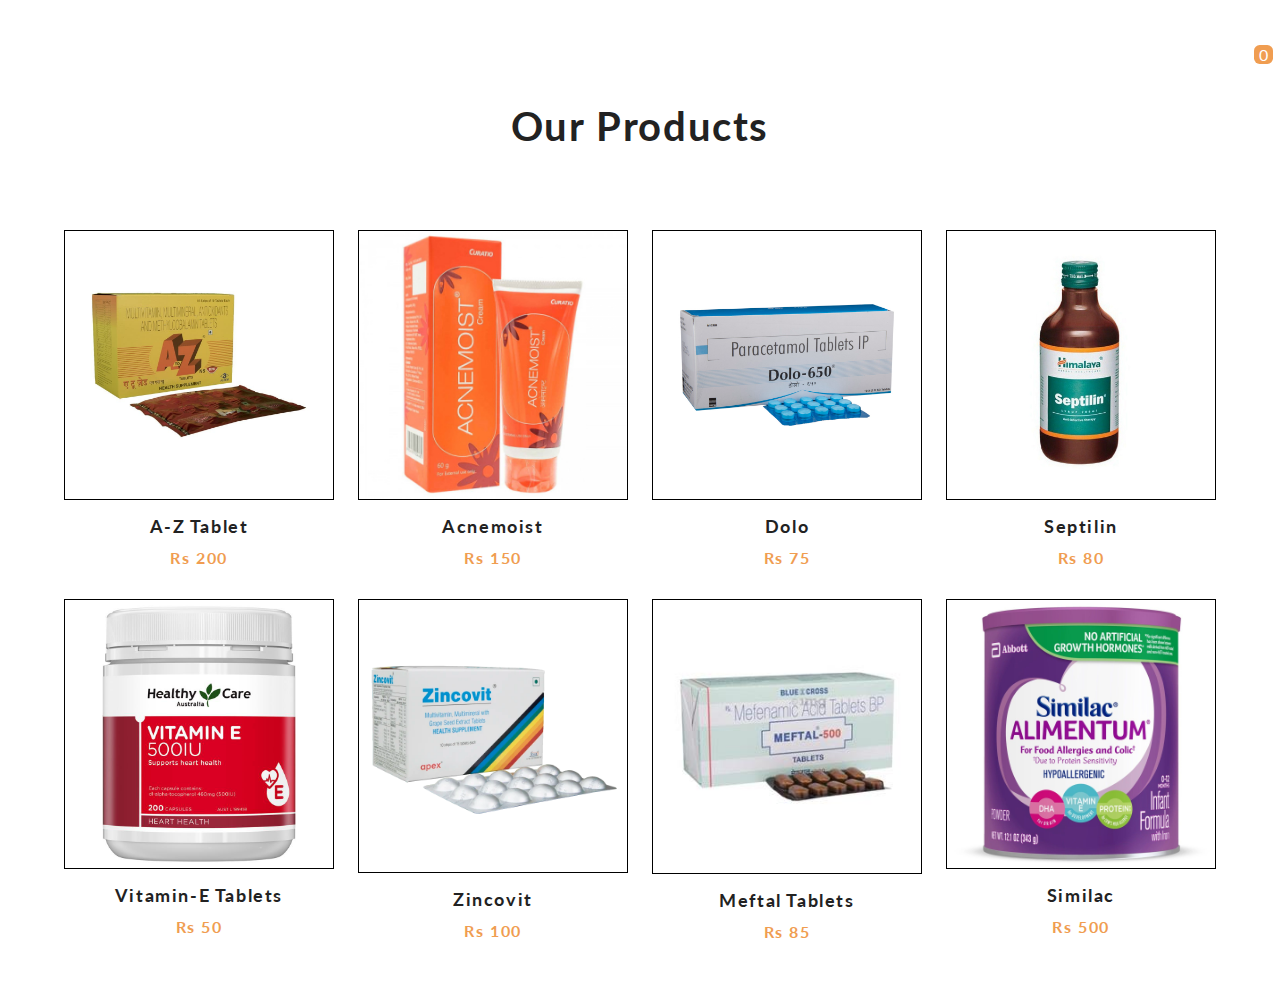
<file: online-shopping-site-master/index.html>
<!DOCTYPE html>
<html lang="en">
<head>
    <meta charset="UTF-8">
    <meta name="viewport" content="width=device-width, initial-scale=1.0">
    <meta http-equiv="X-UA-Compatible" content="ie=edge">
    <title>Samsung Store</title>
    <!-- font awesome -->
    <link rel="stylesheet" href="https://use.fontawesome.com/releases/v5.8.2/css/all.css" 
    integrity="sha384-oS3vJWv+0UjzBfQzYUhtDYW+Pj2yciDJxpsK1OYPAYjqT085Qq/1cq5FLXAZQ7Ay" crossorigin="anonymous">
    <!-- css -->
    <link rel="stylesheet" href="styles.css">
</head>
<body>
    <!-- nav bar -->
    <!-- <nav class="navbar">
        <div class="navbar-center">
           <span class="nav-icon">
               <i class="fas fa-bars"></i>
           </span> 
           
            <div class="cart-btn">
               <span class="nav-icon">
                   <i class="fas fa-cart-plus"></i>
               </span> 
               <div class="cart-items">0</div>
            </div>
        </div>
    </nav> -->
    <!-- end of navbar -->
    <!-- poster
    <header class="hero">
        <div class="banner">
           <h1 class="banner-title">Samsung Store</h1>
           <button class="banner-btn">Shop now</button>  
        </div>
    </header>
    end of poster-->
    <!-- products -->
    <br><br>
    <div class="cart-btn">
        <span class="nav-icon">
            <i class="fas fa-cart-plus"></i>
        </span> 
        <div class="cart-items">0</div>
     </div>
    <section class="products">
        <div class="section-title">
            <h2>Our Products</h2>
        </div>
        <div class="products-center">
            
        </div>
    </section> 
    <!-- end of products -->
    <!-- cart -->
        <div class="cart-overlay">
            <div class="cart">
               <span class="close-cart">
                   <i class="fas fa-window-close"></i>
               </span> 
               <h2>Your cart</h2>
               <div class="cart-content">
                  <!-- cart item -->
                    <!--<div class="cart-item">
                      
                    </div>
                  end of cart item --> 
               </div>
                <div class="cart-footer">
                    <h3>your total: Rs. <span class="cart-total">0</span></h3>
                    <button class="clear-cart banner-btn">clear cart</button>
                    <br> <br>
                    <a href="../payment/payment.html"><button class="payment-cart banner-btn">Payment</button></a>
                </div>
            </div>
        </div>
    <!-- end of cart-->
    <!-- java script -->
   <script src="app.js"></script> 
  
</body>
</html>
</file>
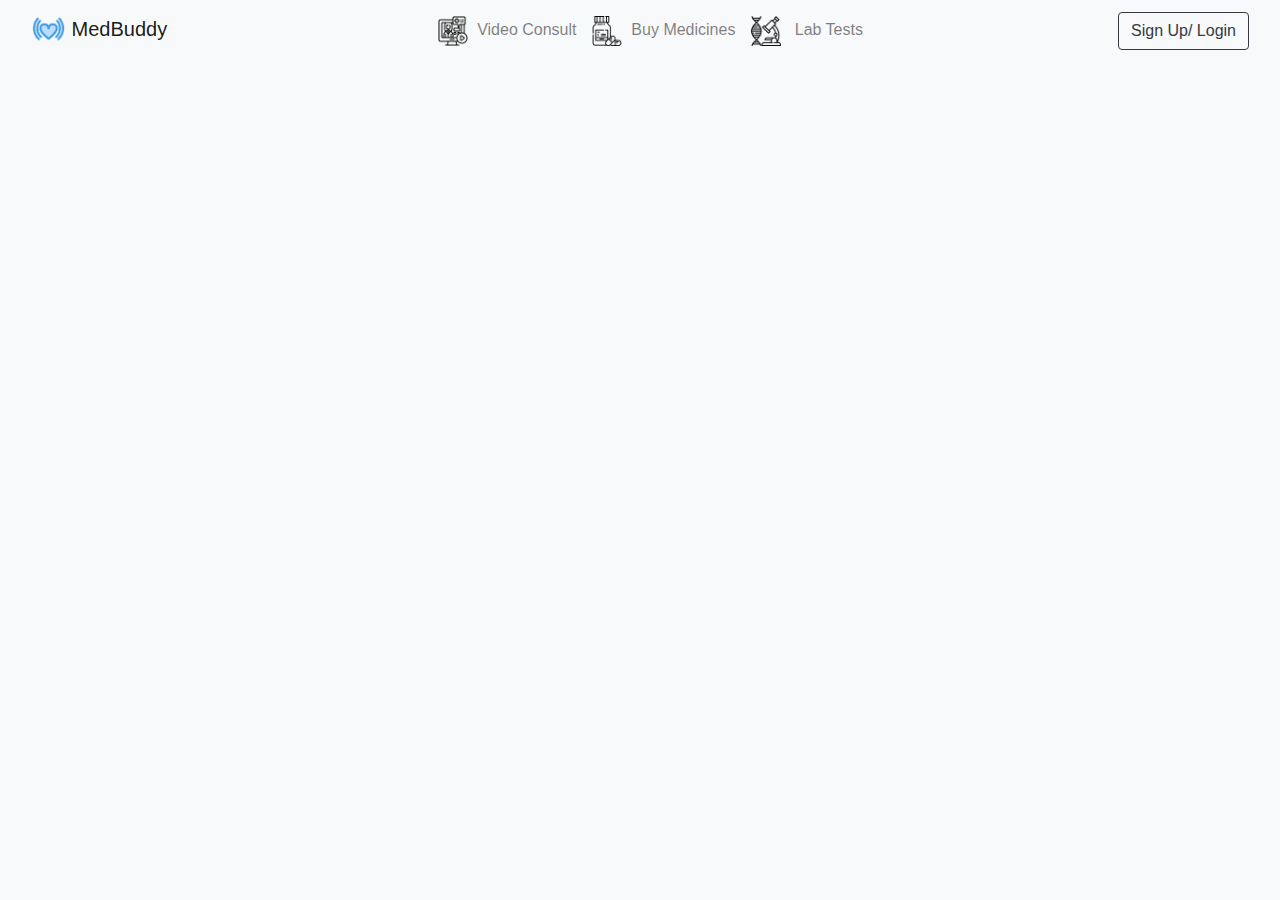
<file: navbar.html>
<html>

<head>
  <title> MedBuddy </title>
  <meta name="viewport" content="width=device-width, initial-scale=1.0">
  <link rel="icon" href="./home page images/medical-app1.png">
  <link rel="stylesheet" href="https://cdn.jsdelivr.net/npm/bootstrap@4.0.0/dist/css/bootstrap.min.css"
    integrity="sha384-Gn5384xqQ1aoWXA+058RXPxPg6fy4IWvTNh0E263XmFcJlSAwiGgFAW/dAiS6JXm" crossorigin="anonymous">
  <script src="https://code.jquery.com/jquery-3.2.1.slim.min.js"
    integrity="sha384-KJ3o2DKtIkvYIK3UENzmM7KCkRr/rE9/Qpg6aAZGJwFDMVNA/GpGFF93hXpG5KkN"
    crossorigin="anonymous"></script>
  <script src="https://cdn.jsdelivr.net/npm/popper.js@1.12.9/dist/umd/popper.min.js"
    integrity="sha384-ApNbgh9B+Y1QKtv3Rn7W3mgPxhU9K/ScQsAP7hUibX39j7fakFPskvXusvfa0b4Q"
    crossorigin="anonymous"></script>
  <script src="https://cdn.jsdelivr.net/npm/bootstrap@4.0.0/dist/js/bootstrap.min.js"
    integrity="sha384-JZR6Spejh4U02d8jOt6vLEHfe/JQGiRRSQQxSfFWpi1MquVdAyjUar5+76PVCmYl"
    crossorigin="anonymous"></script>


</head>


<body style="background:#f8f9fa;">

  <nav class="navbar navbar-expand-lg navbar-light bg-light">
    <div class="container-fluid">
      <a class="navbar-brand" href="./home/home.html" target='content'>
        <img src="./home page images/medical-app1.png" width="35" height="35" class="d-inline-block align-top" alt="">
        MedBuddy
      </a>
      <div class="navbar-nav">
        <a class="nav-item nav-link " href="./vc/videoconsult.html" target='content'><img
            src="./home page images/video.png" width="30" height="30">
          &nbsp;Video Consult</a>
        <a class="nav-item nav-link " href="./online-shopping-site-master/index.html" target='content'><img
            src="./home page images/medicine.png" width="30" height="30">
          &nbsp;Buy Medicines</a>
        <a class="nav-item nav-link " href="./proj/medicine.html" target='content'><img
            src="./home page images/labtest.png" width="30" height="30"> &nbsp;
          Lab Tests</a>

      </div>
      <ul class="nav navbar-nav navbar-right">
        <li><a class="btn btn-outline-dark" href="./final/signup.php" target="blank">Sign Up/ Login</a></li>
      </ul>


    </div>

  </nav>


</body>

</html>
</file>
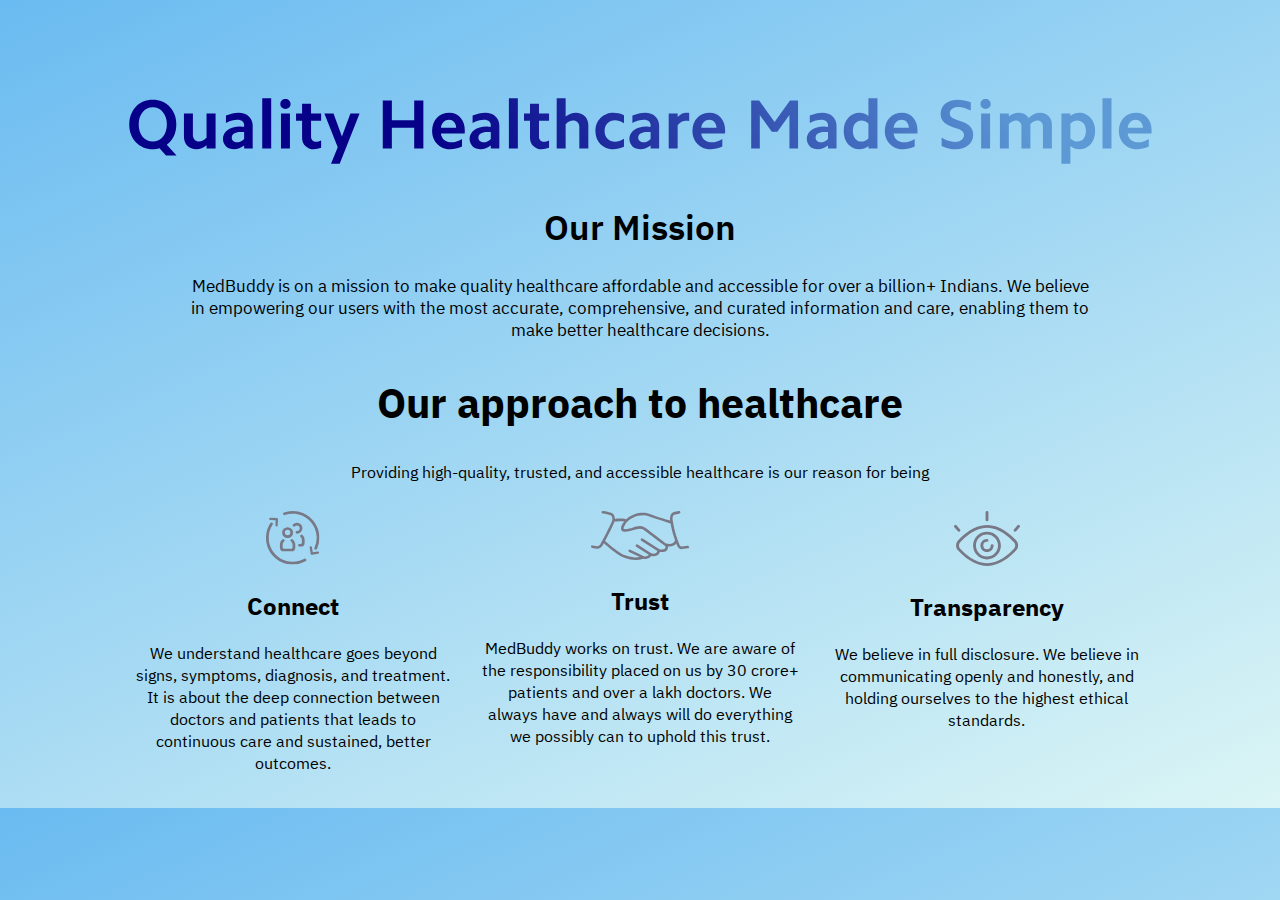
<file: about us/about us.html>
<!DOCTYPE html>
<html lang="en">

<head>
    <meta charset="UTF-8">
    <meta http-equiv="X-UA-Compatible" content="IE=edge">
    <meta name="viewport" content="width=device-width, initial-scale=1.0">
    <script src="https://maxcdn.bootstrapcdn.com/bootstrap/3.4.1/js/bootstrap.min.js"></script>
    <title>About Us</title>
    <link rel="preconnect" href="https://fonts.googleapis.com">
    <link rel="preconnect" href="https://fonts.gstatic.com" crossorigin>
    <link rel="preconnect" href="https://fonts.googleapis.com">
    <link rel="preconnect" href="https://fonts.gstatic.com" crossorigin>
    <link href="https://fonts.googleapis.com/css2?family=IBM+Plex+Sans+KR:wght@300;400&display=swap" rel="stylesheet">

</head>

<body style="font-family: 'IBM Plex Sans KR', sans-serif; 
background: linear-gradient(156deg, rgb(106, 187, 241) 0%, rgb(219, 245, 245) 100%);">

    <div style="width:90%;
        margin: auto;
        text-align: center; padding:90px 0px 15px 0px;">
        <div>
            <img src="./Aboutusimg/img1.svg" width="90%">
        </div>
        <div>
            <p style="font-size: 35px;
                font-weight: 600;
                margin-bottom: 25px;">
                Our Mission</p>
        </div>
        <div style="width: 80%;
        margin: auto;">
            <h3 style="font-size: 17px;  
            font-weight: 400;
            line-height: 22px;">
                MedBuddy is on a mission to make quality healthcare affordable and accessible for over a billion+
                Indians. We believe in empowering our users with the most accurate, comprehensive, and curated
                information and care, enabling them to make better healthcare decisions.</h3>
        </div>
    </div>

    <div>
        <div style="width: 90%;
    margin: 0 auto;
    text-align: center;">
            <h3 style="font-size: 41px;
            margin-top: 2px;
        margin-bottom:30px;
        font-weight: 700;
        text-align: center;"> Our approach to healthcare</h3>
            <p style="font-size: 16px;
        font-weight: 400;
        line-height: 25px;">Providing high-quality, trusted, and accessible healthcare is our reason for being
            </p>
        </div>

        <div style="display: flex;
    width:80%;
    gap:29px;
    padding: 10px;
    margin: auto;">
            <div style="width: 100%;
        text-align: center;">
                <img src="./Aboutusimg/connect.svg" alt="">
                <h2>Connect</h2>
                <div class="p">
                    <p>We understand healthcare goes beyond signs, symptoms, diagnosis, and treatment. It is about the
                        deep connection between doctors and patients that leads to continuous care and sustained, better
                        outcomes.</p>
                </div>
            </div>
            <div style="width: 100%;
    text-align: center;">
                <img src="./Aboutusimg/trust.svg" alt="">
                <h2>Trust</h2>
                <div class="p">
                    <p>MedBuddy works on trust. We are aware of the responsibility placed on us by 30 crore+ patients
                        and over a lakh doctors. We always have and always will do everything we possibly can to uphold
                        this trust.</p>
                </div>
            </div>
            <div style="width: 100%;
    text-align: center;">
                <img src="./Aboutusimg/transparency.svg" alt="">
                <h2>Transparency </h2>
                <div class="p">
                    <p>We believe in full disclosure. We believe in communicating openly and honestly, and holding
                        ourselves to the highest ethical standards.</p>
                </div>
            </div>
        </div>
    </div>




</body>
</file>
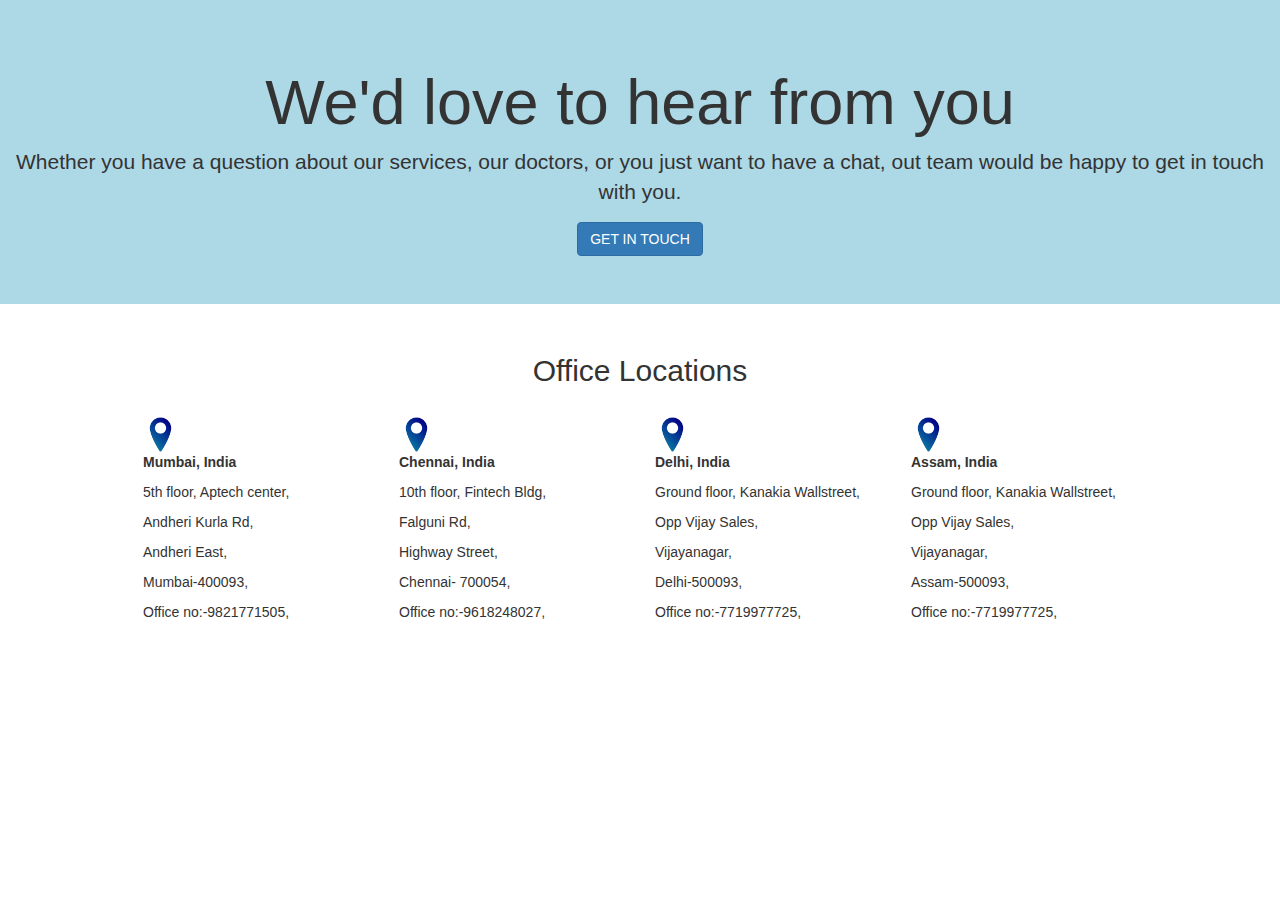
<file: contactus/contactus.html>
<!DOCTYPE html>
<html lang="en">

<head>
    <meta charset="UTF-8">
    <meta http-equiv="X-UA-Compatible" content="IE=edge">
    <meta name="viewport" content="width=device-width, initial-scale=1.0">
    <title>Document</title>
    <!-- Latest compiled and minified CSS -->
    <link rel="stylesheet" href="https://maxcdn.bootstrapcdn.com/bootstrap/3.4.1/css/bootstrap.min.css">

    <!-- jQuery library -->
    <script src="https://ajax.googleapis.com/ajax/libs/jquery/3.6.0/jquery.min.js"></script>

    <!-- Latest compiled JavaScript -->
    <script src="https://maxcdn.bootstrapcdn.com/bootstrap/3.4.1/js/bootstrap.min.js"></script>
</head>

<body>
    <div class="jumbotron text-center" style="background:lightblue">
        <h1>We'd love to hear from you</h1>
        <p>Whether you have a question about our services, our doctors, or you just want to have a chat, out team would be happy to get in touch with you.</p>
        <a href="contactus2.html"><button class="btn btn-primary">GET IN TOUCH</button></a>
    </div>
    <div class="container" style="width:80%"> 
        <h2 class="text-center">Office Locations</h2>
        <br>
        <div class="row">
            <div class="col-sm-3">
                <img src="pin.png" alt="" width="35" height="35">
                <p><b>Mumbai, India</b></p>
                <p>5th floor, Aptech center,</p>
                <p>Andheri Kurla Rd,</p>
                <p>Andheri East,</p>
                <p>Mumbai-400093,</p>
                <p>Office no:-9821771505,</p>
            </div>
            <div class="col-sm-3">
                <img src="pin.png" alt="" width="35" height="35">
                <p><b>Chennai, India</b></p>
                <p>10th floor, Fintech Bldg,</p>
                <p>Falguni Rd,</p>
                <p>Highway Street,</p>
                <p>Chennai- 700054,</p>
                <p>Office no:-9618248027,</p>
            </div>
            <div class="col-sm-3">
                <img src="pin.png" alt="" width="35" height="35">
                <p><b>Delhi, India</b></p>
                <p>Ground floor, Kanakia Wallstreet,</p>
                <p>Opp Vijay Sales,</p>
                <p>Vijayanagar,</p>
                <p>Delhi-500093,</p>
                <p>Office no:-7719977725,</p>
            </div>
            <div class="col-sm-3">
                <img src="pin.png" alt="" width="35" height="35">
                <p><b>Assam, India</b></p>
                <p>Ground floor, Kanakia Wallstreet,</p>
                <p>Opp Vijay Sales,</p>
                <p>Vijayanagar,</p>
                <p>Assam-500093,</p>
                <p>Office no:-7719977725,</p>
            </div>
        </div>
    </div>
    <br><br>

</body>

</html>
</file>
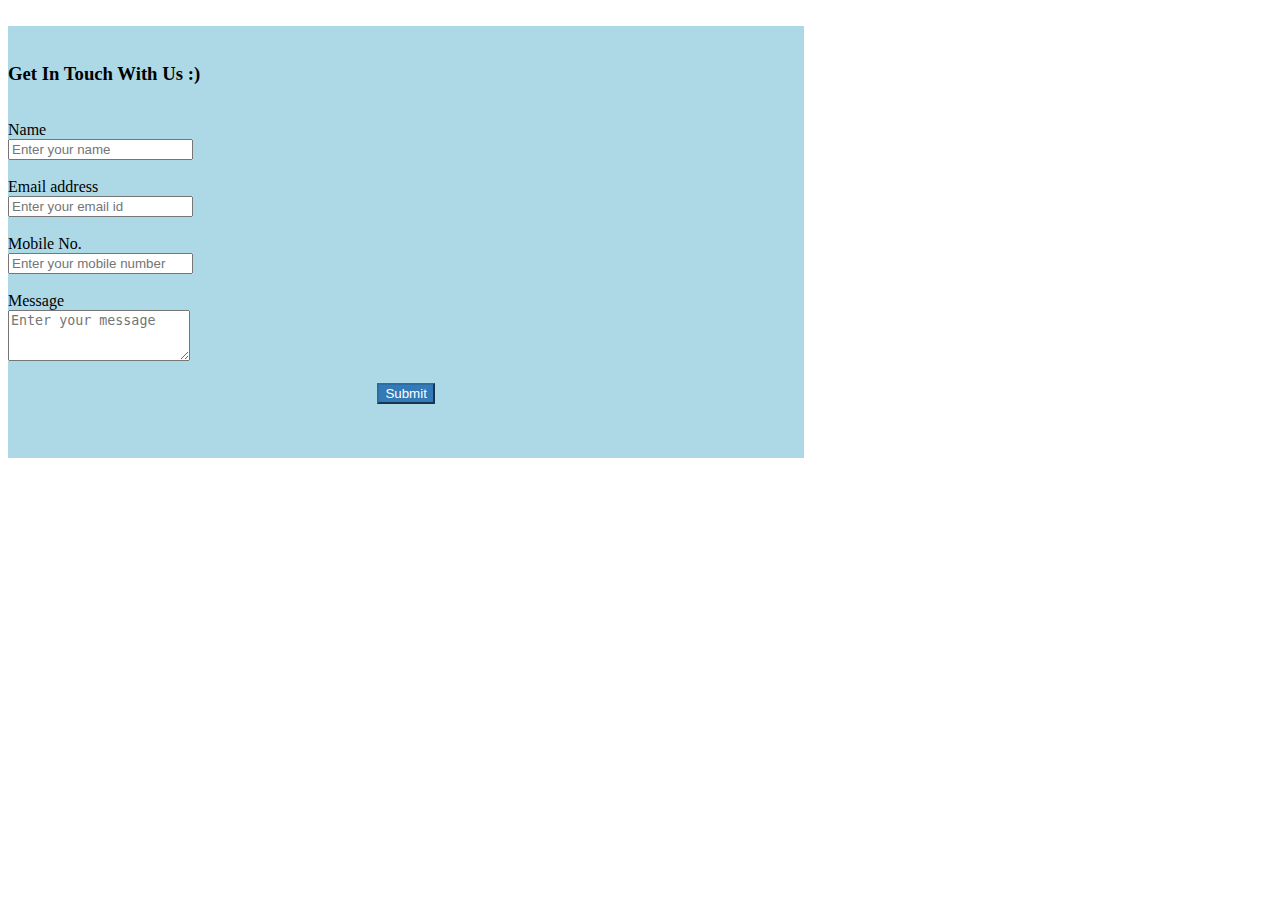
<file: contactus/contactus2.html>
<!DOCTYPE html>
<html lang="en">

<head>
    <meta charset="UTF-8">
    <meta http-equiv="X-UA-Compatible" content="IE=edge">
    <meta name="viewport" content="width=device-width, initial-scale=1.0">
    <!-- CSS only -->
    <link href="https://cdn.jsdelivr.net/npm/bootstrap@5.1.3/dist/css/bootstrap.min.css" rel="stylesheet"
        integrity="sha384-1BmE4kWBq78iYhFldvKuhfTAU6auU8tT94WrHftjDbrCEXSU1oBoqyl2QvZ6jIW3" crossorigin="anonymous">
    <!-- JavaScript Bundle with Popper -->
    <script src="https://cdn.jsdelivr.net/npm/bootstrap@5.1.3/dist/js/bootstrap.bundle.min.js"
        integrity="sha384-ka7Sk0Gln4gmtz2MlQnikT1wXgYsOg+OMhuP+IlRH9sENBO0LRn5q+8nbTov4+1p"
        crossorigin="anonymous"></script>
    <title>Consult Now</title>
</head>

<body>
    <br>
    <div class="container" style="width:63%;background-color: lightblue;">
        <br>
        <h3 class=" text-center">Get In Touch With Us :)</h3>
        <br>
        <form action="../home/home.html" onsubmit="alert('Thankyou for writing to us. We will get back to you soon!')"> 
            <div class="form-group row">
                <label for="name" class="col-sm-2 col-form-label">Name</label>
                <div class="col-sm-10"><input type="text" class="form-control" id="name" placeholder="Enter your name" required></div>
            </div>
            <br>
            <div class="form-group row">
                <label for="email" class="col-sm-2 col-form-label">Email address</label>
                <div class="col-sm-10"><input type="email" class="form-control" id="email" placeholder="Enter your email id" required></div>
            </div>
            <br>
            <div class="form-group row">
                <label for="mobile" class="col-sm-2 col-form-label">Mobile No.</label>
                <div class="col-sm-10"><input type="tel" class="form-control" id="mobile" placeholder="Enter your mobile number" required></div>
            </div>
            <br>

            <div class="form-group row">
                <label for="query" class="col-sm-2 col-form-label">Message</label>
                <div class="col-sm-10"><textarea class="form-control" id="query" rows="3"
                    placeholder="Enter your message"></textarea></div>
            </div>
            <br>
            <center>
            <input type="submit" class="btn" style="    color: #fff;
            background-color: #337ab7;
            border-color: #2e6da4;" value="Submit"></center>
        </form>
        <br><br><br>
    </div>

</body>

</html>
</file>
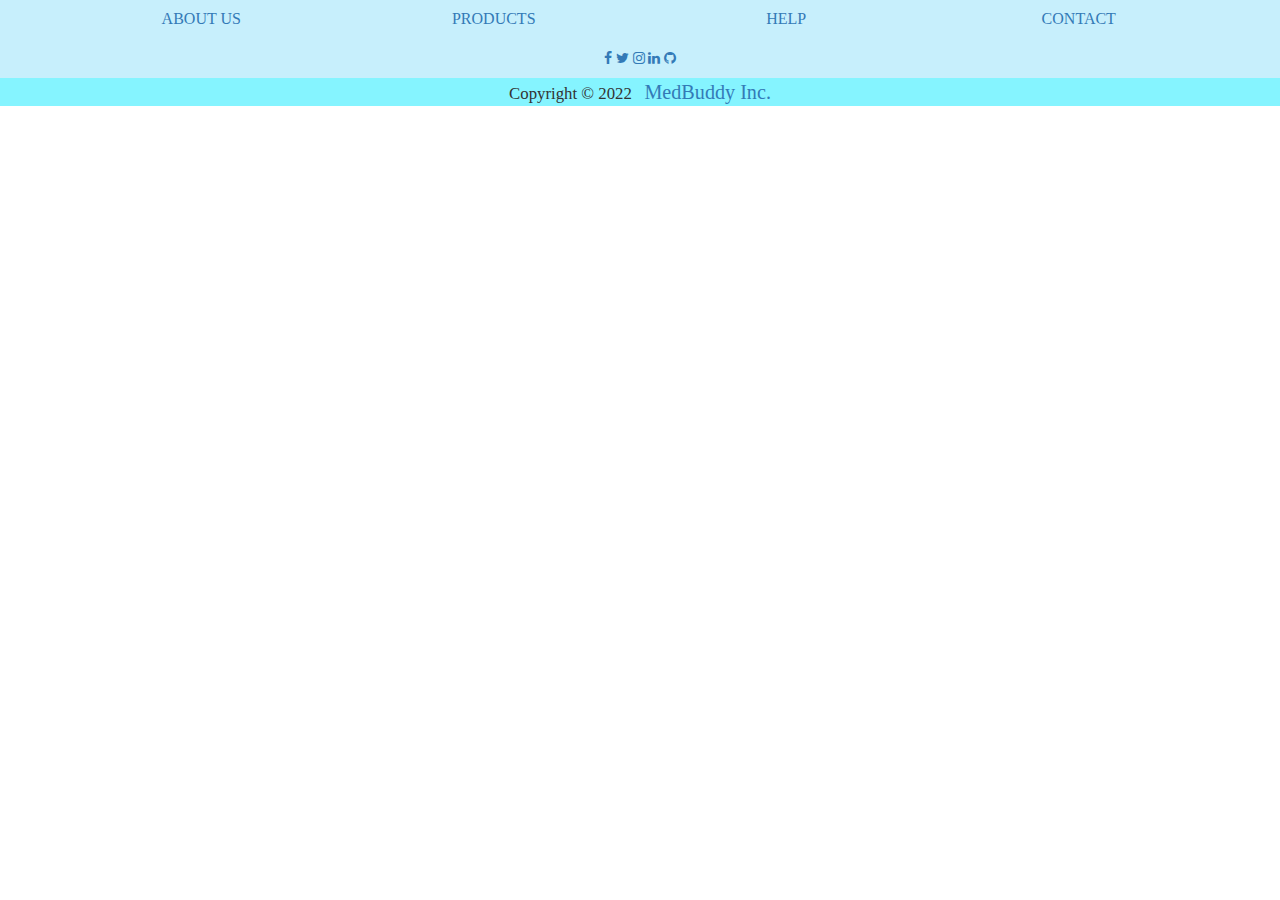
<file: home/footer.html>
<html>
<head>
    <meta charset="UTF-8">
    <meta http-equiv="X-UA-Compatible" content="IE=edge">
    <meta name="viewport" content="width=device-width, initial-scale=1.0">
    <link rel="stylesheet" href="https://maxcdn.bootstrapcdn.com/bootstrap/3.4.1/css/bootstrap.min.css">
    <link rel="icon" href="./home page images/medical-app1.png" >
    <link href="https://maxcdn.bootstrapcdn.com/font-awesome/4.7.0/css/font-awesome.min.css" rel="stylesheet" >

</head>
<body>
<div>
    <!-- Footer -->
      <footer class="text-center text-white" style="background-color:rgb(199, 239, 252)">
        <!-- Grid container -->
        <div class="container">
          <!-- Section: Links -->
          <section class="mt-5">
            <!-- Grid row-->
            <div class="row text-center d-flex justify-content-center pt-5">
              <!-- Grid column -->
              <div class="col-md-3">
                <h6 class="text-uppercase" style="text-align: center; font-family:Product Sans; font-size: medium;">
                  <a href="#" class="text-white">About us</a>
                </h6>
              </div>
              <!-- Grid column -->
    
              <!-- Grid column -->
              <div class="col-md-3">
                <h6 class="text-uppercase" style="text-align: center; font-family:Product Sans; font-size: medium;">
                  <a href="#" class="text-white">Products</a>
                </h6>
              </div>
              <!-- Grid column -->
              
              <!-- Grid column -->
              <div class="col-md-3">
                <h6 class="text-uppercase" style="text-align: center; font-family:Product Sans; font-size: medium;">
                  <a href="#" class="text-white">Help</a>
                </h6>
              </div>
              <!-- Grid column -->
    
              <!-- Grid column -->
              <div class="col-md-3">
                <h6 class="text-uppercase" style="text-align: center; font-family:Product Sans; font-size: medium;">
                  <a href="#!" class="text-white">Contact</a>
                </h6>
              </div>
              <!-- Grid column -->
            </div>
            <!-- Grid row-->
          </section>
          <!-- Section: Links -->
    
    
          <!-- Section: Text -->
          <section>
            <div>
              <div>
                <p>
                  <section class="text-center">
                    <a href="#" >
                      <i class="fa fa-facebook"></i>
                    </a>
                    <a href="#">
                      <i class="fa fa-twitter"></i>
                    </a>
                    <a href="#">
                      <i class="fa fa-instagram"></i>
                    </a>
                    <a href="#">
                      <i class="fa fa-linkedin"></i>
                    </a>
                    <a href="#">
                      <i class="fa fa-github"></i>
                    </a>
                  </section>
                </p>
              </div>
            </div>
          </section>
        </div>          
        <!-- Copyright -->
        <div class="text-center" style="font-family: Product Sans Regular; font-size: larger; background-color: #85F4FF">
          Copyright © 2022 &nbsp;
          <a class="text-white" style="font-family: Product Sans Regular; font-size: larger; " href="#"> MedBuddy Inc. </a>
        </div>
        <!-- Copyright -->
      </footer>
      <!-- Footer -->
    <!-- End of .container -->
</div>
</body>
</html>
</file>
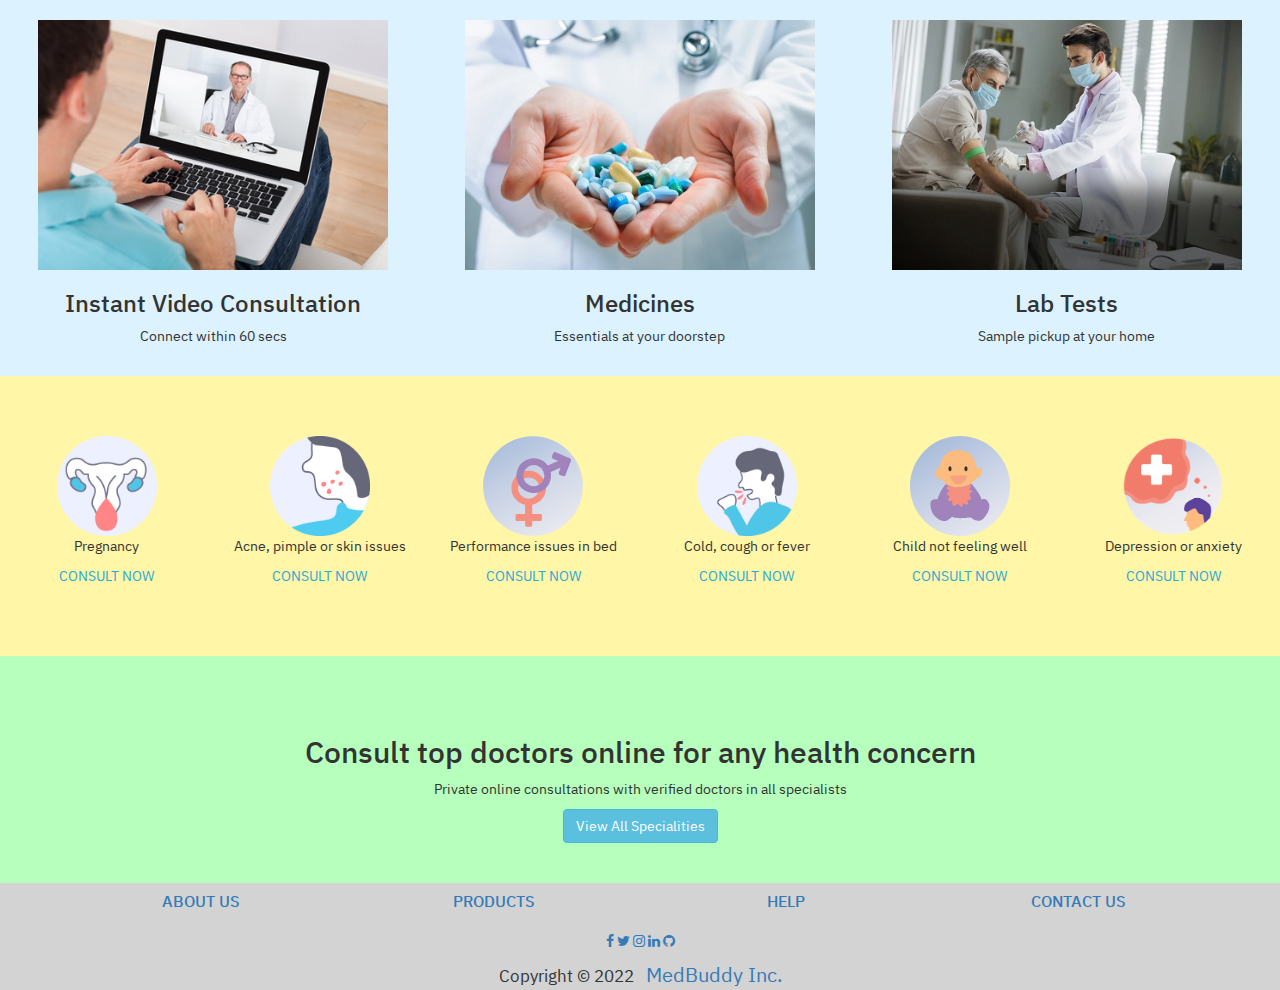
<file: home/home.html>
<!DOCTYPE html>
<html lang="en">

<head>
    <meta charset="UTF-8">
    <meta http-equiv="X-UA-Compatible" content="IE=edge">
    <meta name="viewport" content="width=device-width, initial-scale=1.0">
    <title>Document</title>
    <!-- Latest compiled and minified CSS -->
    <link rel="stylesheet" href="https://maxcdn.bootstrapcdn.com/bootstrap/3.4.1/css/bootstrap.min.css">

    <!-- jQuery library -->
    <script src="https://ajax.googleapis.com/ajax/libs/jquery/3.6.0/jquery.min.js"></script>

    <!-- Latest compiled JavaScript -->
    <script src="https://maxcdn.bootstrapcdn.com/bootstrap/3.4.1/js/bootstrap.min.js"></script>
    <link rel="preconnect" href="https://fonts.googleapis.com">
    <link rel="preconnect" href="https://fonts.gstatic.com" crossorigin>
    <link rel="preconnect" href="https://fonts.googleapis.com">
    <link rel="preconnect" href="https://fonts.gstatic.com" crossorigin>
    <link href="https://fonts.googleapis.com/css2?family=IBM+Plex+Sans+KR:wght@500&display=swap" rel="stylesheet">
    <link href="https://maxcdn.bootstrapcdn.com/font-awesome/4.7.0/css/font-awesome.min.css" rel="stylesheet">
</head>

<body style="font-family: 'IBM Plex Sans KR', sans-serif;">

    <div class="container-fluid">

        <div class="row" style="background-color: rgb(220, 242, 255);">
            <br>
            <div class="col-sm-4 text-center">
                <img src="./home page images (1)/video.jpg" alt="" height="250px" width="350px">
                <h3>Instant Video Consultation</h3>
                <p>Connect within 60 secs</p>
                <br>
            </div>
            <div class="col-sm-4 text-center">
                <img src="./home page images (1)/medicines.jpg" alt="" height="250px" width="350px">
                <h3>Medicines</h3>
                <p>Essentials at your doorstep</p>
                <br>
            </div>
            <div class="col-sm-4 text-center">
                <img src="./home page images (1)/labtest.jpg" alt="" height="250px" width="350px">
                <h3>Lab Tests</h3>
                <p>Sample pickup at your home</p>
                <br>
            </div>

        </div>

        <div class="row text-center" style="background-color: rgb(255, 246, 168);">
            <br>
            <br>
            <br>
            <div class="col-sm-2">
                <img src="./home page images (1)/icon1.webp" width="100" height="100">
                <p>Pregnancy </p>
                <p style="color:rgb(42, 170, 212)">CONSULT NOW</p>
                <br>
                <br>
                <br>
            </div>
            <div class="col-sm-2">
                <img src="./home page images (1)/icon2.webp" width="100" height="100">
                <p>Acne, pimple or skin issues</p>
                <p style="color:rgb(42, 170, 212)">CONSULT NOW</p>
                <br>
                <br>
                <br>
            </div>
            <div class="col-sm-2">
                <img src="./home page images (1)/icon3.svg" width="100" height="100">
                <p>Performance issues in bed </p>
                <p style="color:rgb(42, 170, 212)">CONSULT NOW</p>
                <br>
                <br>
                <br>
            </div>
            <div class="col-sm-2">
                <img src="./home page images (1)/icon4.webp" width="100" height="100">
                <p>Cold, cough or fever</p>
                <p style="color:rgb(42, 170, 212)">CONSULT NOW</p>
                <br>
                <br>
                <br>
            </div>
            <div class="col-sm-2">
                <img src="./home page images (1)/icon5.svg" width="100" height="100">
                <p>Child not feeling well</p>
                <p style="color:rgb(42, 170, 212)">CONSULT NOW</p>
                <br>
                <br>
                <br>
            </div>
            <div class="col-sm-2">
                <img src="./home page images (1)/icon6.webp" width="100" height="100">
                <p>Depression or anxiety</p>
                <p style="color:rgb(42, 170, 212)">CONSULT NOW</p>
                <br>
                <br>
                <br>
            </div>


        </div>

        <div class="row text-center" style="background-color: rgb(182, 255, 188);">
            <br>
            <br>
            <br>
            <h2>Consult top doctors online for any health concern</h2>
            <p>Private online consultations with verified doctors in all specialists</p>
            <a href="../vc/videoconsult.html" target="content">
                <button class="btn btn-info">View All Specialities</button></a>
            <br>
            <br>
            <br>
        </div>
    </div>

    <div>
        <!-- Footer -->
        <footer class="text-center text-white" style="background-color:lightgray">
          <!-- Grid container -->
          <div class="container">
            <!-- Section: Links -->
            <section class="mt-5">
              <!-- Grid row-->
              <div class="row text-center d-flex justify-content-center pt-5">
                <!-- Grid column -->
                <div class="col-md-3">
                  <h6 class="text-uppercase"
                    style="text-align: center; font-family: 'IBM Plex Sans KR', sans-serif; font-size: medium;">
                    <a href="../about us/about us.html" class="text-white">About us</a>
                  </h6>
                </div>
                <!-- Grid column -->
    
                <!-- Grid column -->
                <div class="col-md-3">
                  <h6 class="text-uppercase"
                    style="text-align: center; font-family: 'IBM Plex Sans KR', sans-serif; font-size: medium;">
                    <a href="#" class="text-white">Products</a>
                  </h6>
                </div>
                <!-- Grid column -->
    
                <!-- Grid column -->
                <div class="col-md-3">
                  <h6 class="text-uppercase"
                    style="text-align: center; font-family: 'IBM Plex Sans KR', sans-serif; font-size: medium;">
                    <a href="#" class="text-white">Help</a>
                  </h6>
                </div>
                <!-- Grid column -->
    
                <!-- Grid column -->
                <div class="col-md-3">
                  <h6 class="text-uppercase"
                    style="text-align: center; font-family: 'IBM Plex Sans KR', sans-serif; font-size: medium;">
                    <a href="../contactus/contactus.html" class="text-white">Contact Us</a>
                  </h6>
                </div>
                <!-- Grid column -->
              </div>
              <!-- Grid row-->
            </section>
            <!-- Section: Links -->
    
    
            <!-- Section: Text -->
            <section>
              <div>
                <div>
                  <p>
                  <section class="text-center">
                    <a href="#">
                      <i class="fa fa-facebook"></i>
                    </a>
                    <a href="#">
                      <i class="fa fa-twitter"></i>
                    </a>
                    <a href="#">
                      <i class="fa fa-instagram"></i>
                    </a>
                    <a href="#">
                      <i class="fa fa-linkedin"></i>
                    </a>
                    <a href="#">
                      <i class="fa fa-github"></i>
                    </a>
                  </section>
                  </p>
                </div>
              </div>
            </section>
          </div>
          <!-- Copyright -->
          <div class="text-center"
            style="font-family: 'IBM Plex Sans KR', sans-serif; font-size: larger; background-color: lightgray">
            Copyright © 2022 &nbsp;
            <a class="text-white" style="font-family: 'IBM Plex Sans KR', sans-serif; font-size: larger; " href="#">
              MedBuddy Inc.
            </a>
          </div>
          <!-- Copyright -->
        </footer>
        <!-- Footer -->
        <!-- End of .container -->
      </div>


</body>

</html>
</file>
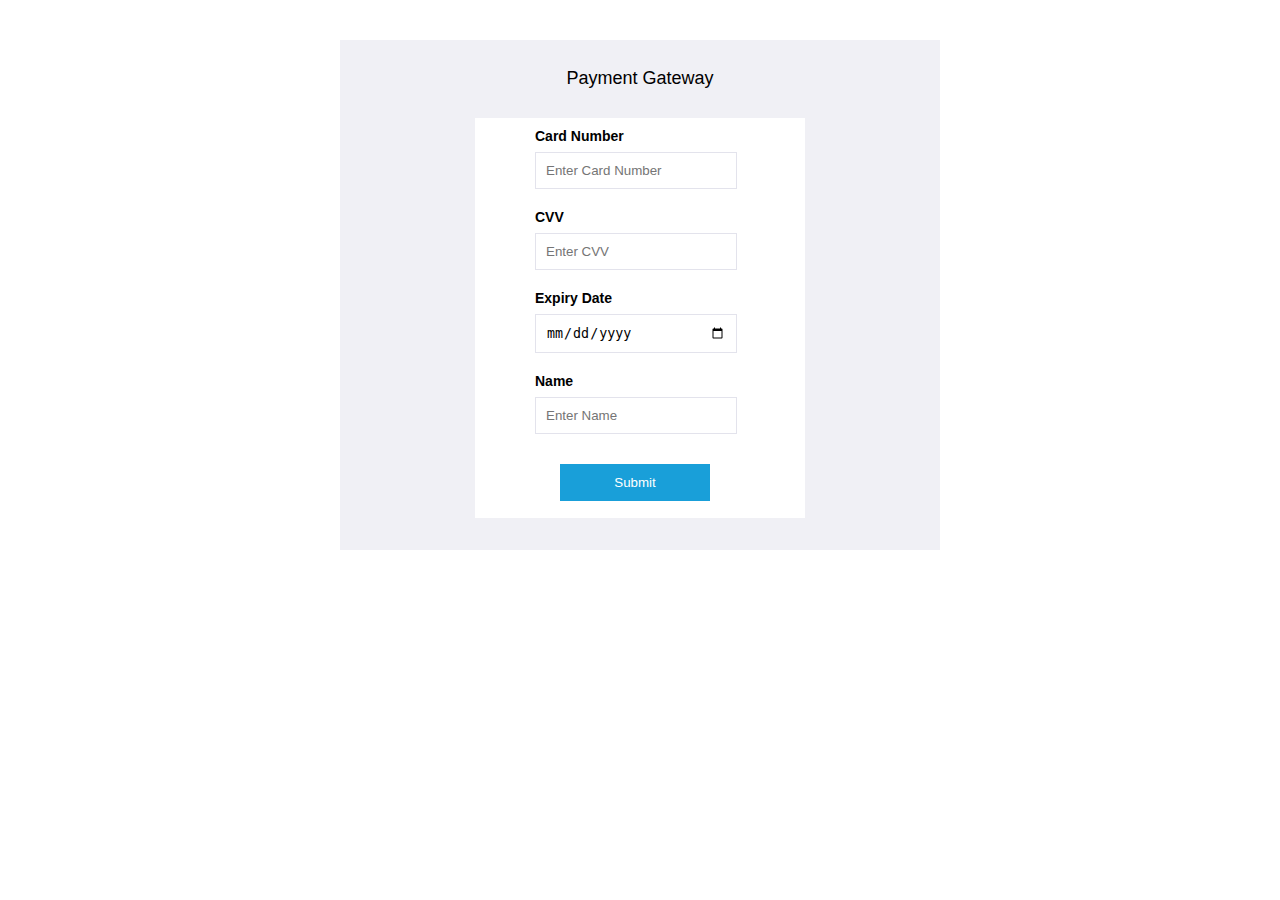
<file: payment/payment.html>
<!DOCTYPE html>
<html lang="en">
<head>
    <meta charset="UTF-8">
    <meta http-equiv="X-UA-Compatible" content="IE=edge">
    <meta name="viewport" content="width=device-width, initial-scale=1.0">
    <script src="https://maxcdn.bootstrapcdn.com/bootstrap/3.4.1/js/bootstrap.min.js"></script>
    <link rel="stylesheet" href="payment.css">
    <title>Payment</title>
</head>
<body style="margin: 0;
padding: 0;
font-family: Arial, Helvetica, sans-serif;
background-color: #fff;">
    
    <div id="mainwrapper" style="width:600px;
    height: 500px;
    margin: auto;
    background: #f0f0f5;
    margin-top: 40px;
    padding-top: 10px;">
       
        <div id="imgdiv" style="width:150px;
    height: 30px;
    margin: auto;">
            <!-- <img src="../home page images/medical-app1.png"
            width="100px"
            height="80px"
            > -->
            <p style="text-align:center;font-size: large;">Payment Gateway</p>
        </div>
       <div id="secondwrapper" style="width:55%;
    height: 400px;
    background-color: #fff;
    margin: auto;
    margin-top: 10px;">
    
            <form action="success.html" style="display: flex; 
            flex-direction: column;
            margin-left: 60px;
            margin-top: 20px;" id="myform"  onsubmit="return orderplcd()">
                <label for="card">Card Number</label>
                <input id="card" type="number" placeholder="Enter Card Number">
                <label for="cvv">CVV</label>
                <input id="cvv" type="number" placeholder="Enter CVV">
                <label for="exp">Expiry Date</label>
                <input id="exp" type="date">
                <label for="name">Name</label>
                <input id="name" type="text" placeholder="Enter Name">
                <input type="submit" id="submitbtn" style="width: 150px;
                margin-top: 10px;
                margin-left: 25px;
                background-color: #199fd9;
                border: 1px solid #199fd9;
                color: #fff;">
            </form>
       </div>
    </div>
   
</body>
</html>
<script src="payment.js"></script>
</file>
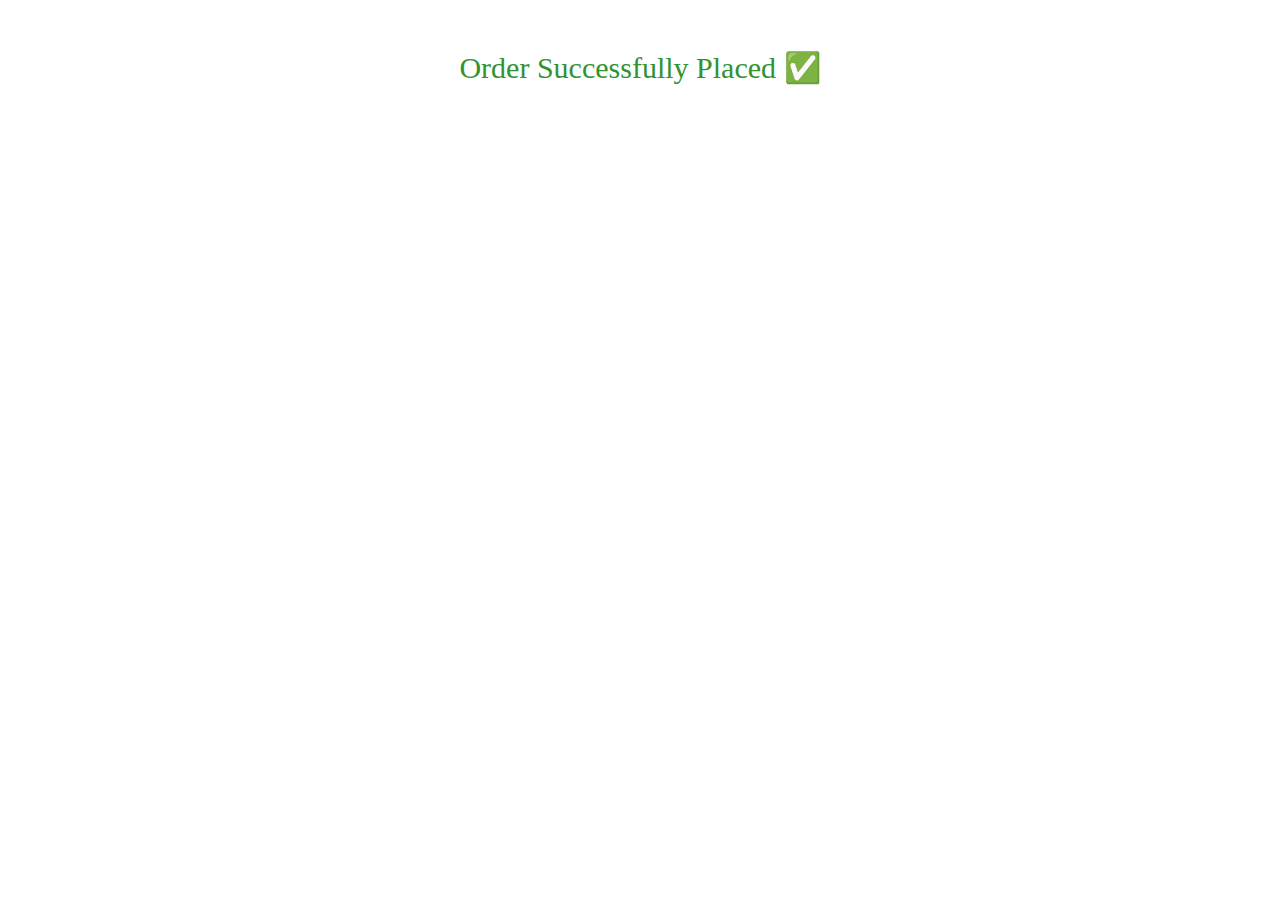
<file: payment/success.html>
<!DOCTYPE html>
<html lang="en">
<head>
    <meta charset="UTF-8">
    <meta http-equiv="X-UA-Compatible" content="IE=edge">
    <meta name="viewport" content="width=device-width, initial-scale=1.0">
    <title>Document</title>
</head>
<body>
    <div id="orderpopup" style="
    width: 70%;
    height: 70px;
    margin: auto;
    text-align: center;
    font-size: 30px;
    margin-top: 20px;
    padding-top: 30px;
    color: #30932f;">
      Order Successfully Placed ✅
    </div>
</body>
</html>
</file>
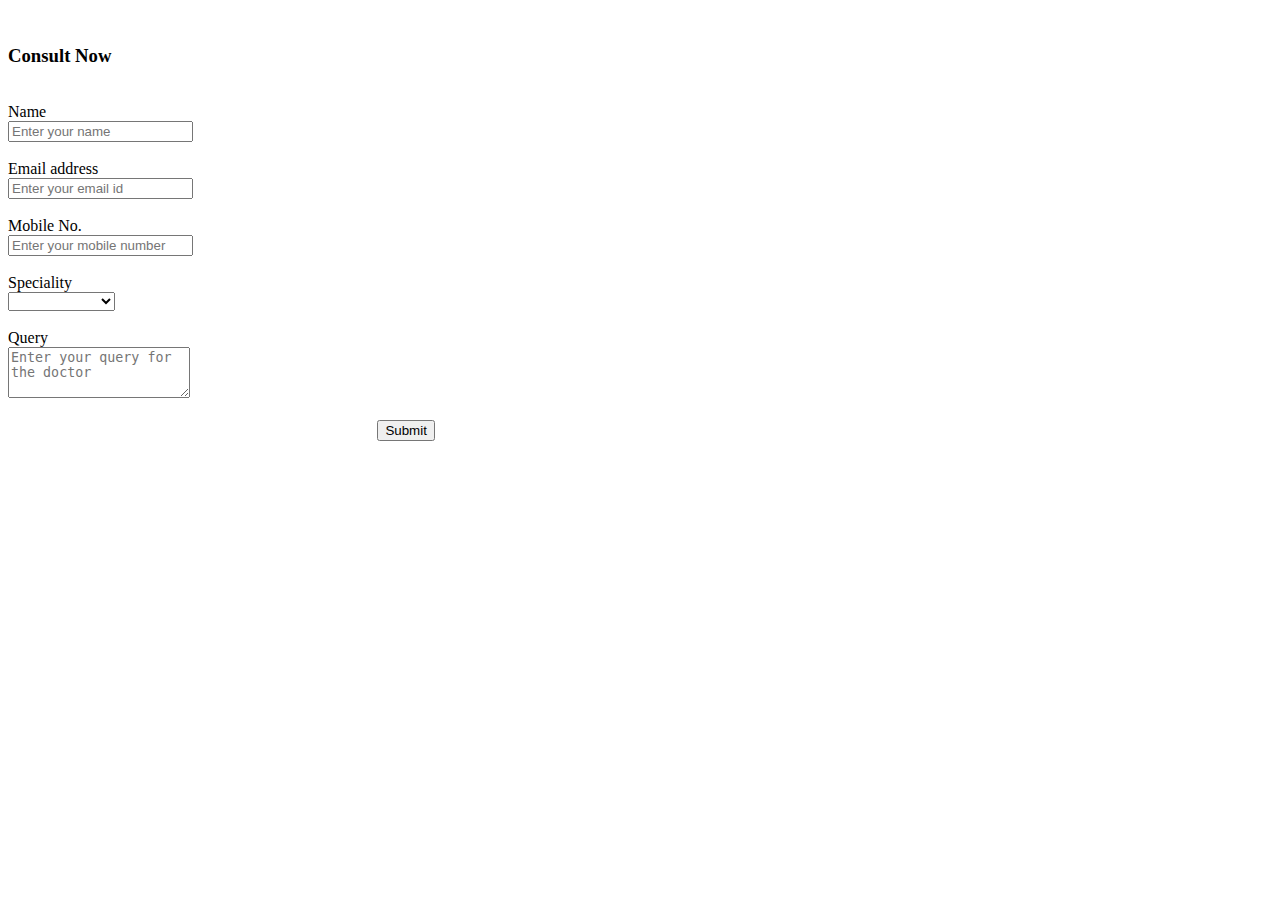
<file: vc/consultnow.html>
<!DOCTYPE html>
<html lang="en">

<head>
    <meta charset="UTF-8">
    <meta http-equiv="X-UA-Compatible" content="IE=edge">
    <meta name="viewport" content="width=device-width, initial-scale=1.0">
    <!-- CSS only -->
    <link href="https://cdn.jsdelivr.net/npm/bootstrap@5.1.3/dist/css/bootstrap.min.css" rel="stylesheet"
        integrity="sha384-1BmE4kWBq78iYhFldvKuhfTAU6auU8tT94WrHftjDbrCEXSU1oBoqyl2QvZ6jIW3" crossorigin="anonymous">
    <!-- JavaScript Bundle with Popper -->
    <script src="https://cdn.jsdelivr.net/npm/bootstrap@5.1.3/dist/js/bootstrap.bundle.min.js"
        integrity="sha384-ka7Sk0Gln4gmtz2MlQnikT1wXgYsOg+OMhuP+IlRH9sENBO0LRn5q+8nbTov4+1p"
        crossorigin="anonymous"></script>
    <title>Consult Now</title>
</head>

<body>
    <div class="container" style="width:63%">
        <br>
        <h3 class=" text-center">Consult Now</h3>
        <br>
        <form action="../home/home.html" onsubmit="alert('A doctor from the '+getElementById('speciality').value+' speciality department will get back to you within the next hour.')"> 
            <div class="form-group row">
                <label for="name" class="col-sm-2 col-form-label">Name</label>
                <div class="col-sm-10"><input type="text" class="form-control" id="name" placeholder="Enter your name" required></div>
            </div>
            <br>
            <div class="form-group row">
                <label for="email" class="col-sm-2 col-form-label">Email address</label>
                <div class="col-sm-10"><input type="email" class="form-control" id="email" placeholder="Enter your email id" required></div>
            </div>
            <br>
            <div class="form-group row">
                <label for="mobile" class="col-sm-2 col-form-label">Mobile No.</label>
                <div class="col-sm-10"><input type="tel" class="form-control" id="mobile" placeholder="Enter your mobile number" required></div>
            </div>
            <br>
            <div class="form-group row">
                <label for="speciality" class="col-sm-2 col-form-label">Speciality</label>
                <div class="col-sm-10"><select class="form-control" id="speciality" required>
                    <option></option>
                    <option>ENT</option>
                    <option>Orthopedic</option>
                    <option>Pediatric</option>
                    <option>Gynaecologist</option>
                    <option>Neurologist</option>
                    <option>Dentist</option>
                    <option>Oncologist</option>
                    <option>Cardiologist</option>
                </select>
            </div>
            </div>
            <br>

            <div class="form-group row">
                <label for="query" class="col-sm-2 col-form-label">Query</label>
                <div class="col-sm-10"><textarea class="form-control" id="query" rows="3"
                    placeholder="Enter your query for the doctor"></textarea></div>
            </div>
            <br>
            <center>
            <input type="submit" class="btn btn-primary" value="Submit"></center>
        </form>
        <br><br><br>
    </div>

</body>

</html>
</file>
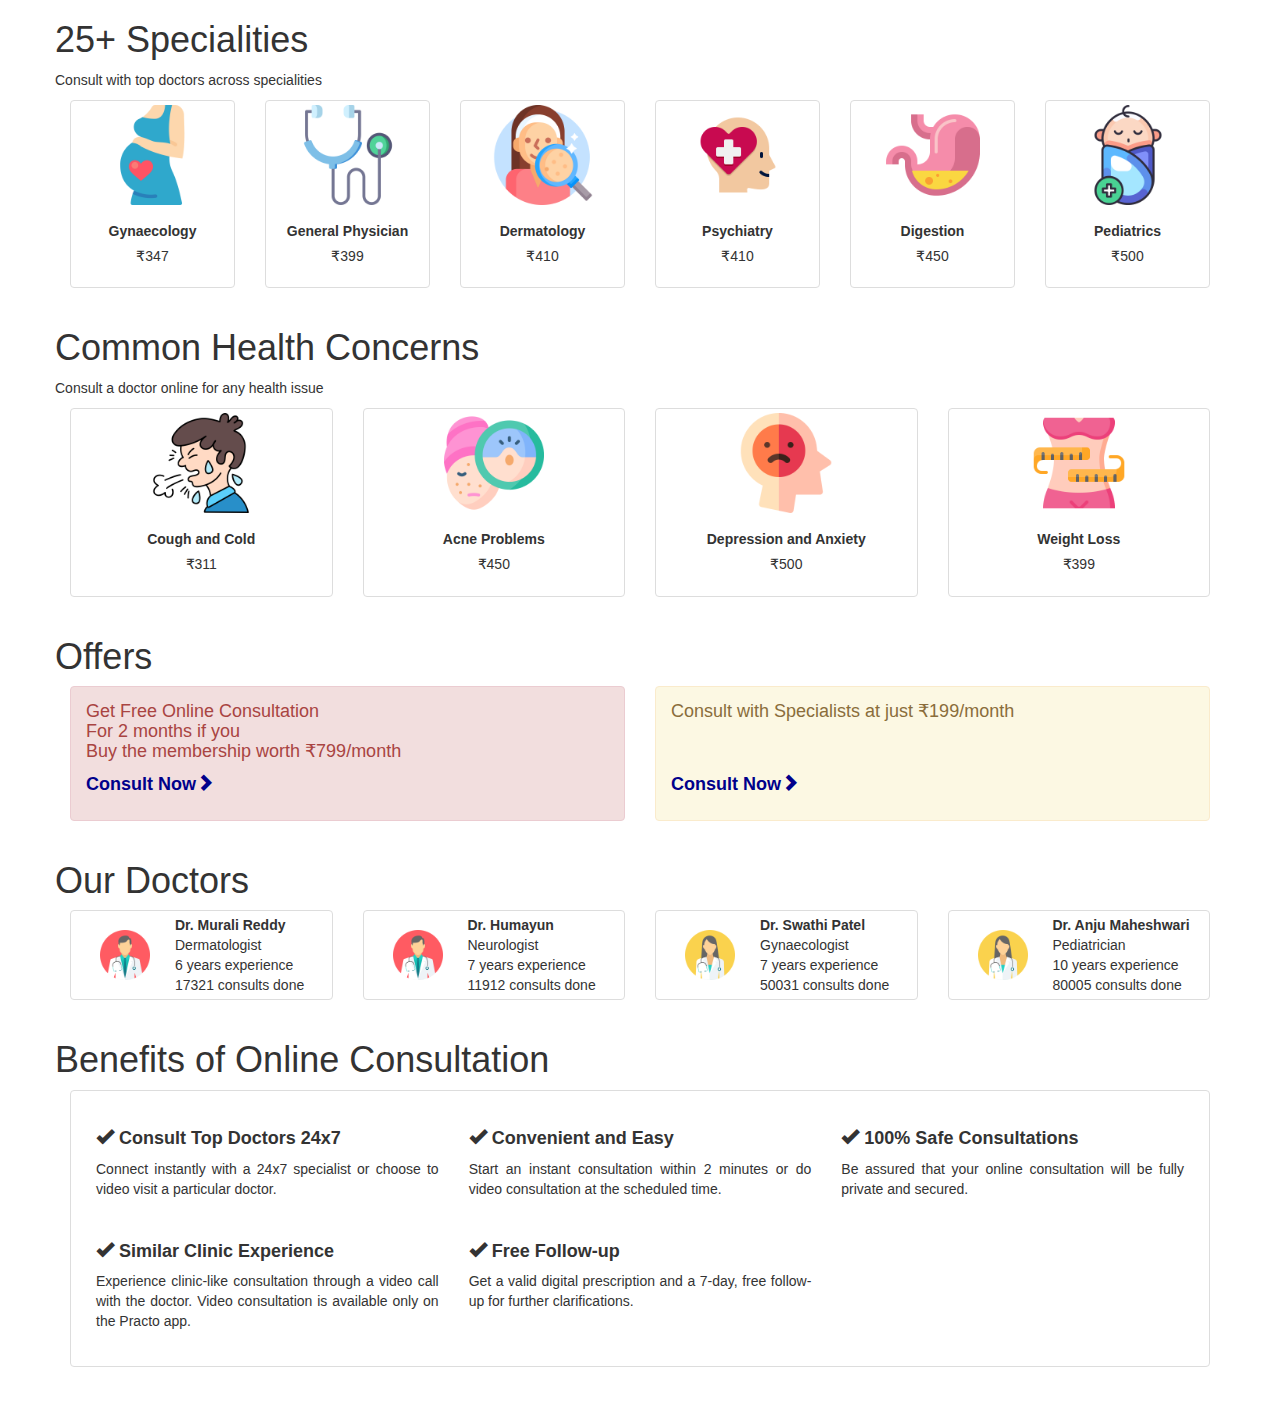
<file: vc/videoconsult.html>
<!DOCTYPE html>
<html lang="en">

<head>
    <meta charset="UTF-8">
    <meta http-equiv="X-UA-Compatible" content="IE=edge">
    <meta name="viewport" content="width=device-width, initial-scale=1.0">
    <title>Video Consult</title>
    <!-- <link href="https://cdn.jsdelivr.net/npm/bootstrap@4.6.1/dist/css/bootstrap.min.css" rel="stylesheet">
    <script src="https://cdn.jsdelivr.net/npm/bootstrap@4.6.1/dist/js/bootstrap.min.js"
      integrity="sha384-QJHtvGhmr9XOIpI6YVutG+2QOK9T+ZnN4kzFN1RtK3zEFEIsxhlmWl5/YESvpZ13"
      crossorigin="anonymous"></script> -->
    <!-- Latest compiled and minified CSS -->
    <link rel="stylesheet" href="https://maxcdn.bootstrapcdn.com/bootstrap/3.4.1/css/bootstrap.min.css">

    <!-- jQuery library -->
    <script src="https://ajax.googleapis.com/ajax/libs/jquery/3.6.0/jquery.min.js"></script>

    <!-- Latest compiled JavaScript -->
    <script src="https://maxcdn.bootstrapcdn.com/bootstrap/3.4.1/js/bootstrap.min.js"></script>
    <link rel="icon" href="../home page images/medical-app1.png">
</head>

<body>
   
    <div class="container">
        <div class="row">
            <h1>25+ Specialities</h1>
            <p>Consult with top doctors across specialities</p>
        </div>
        <div class="row">
            <div class="col-md-2">
                <div class="thumbnail">
                        <img src="mother.png" alt="mother" width="100" height="100">
                        <div class="caption text-center">
                            <h5><b>Gynaecology</b></h5>
                            <h5>&#8377;347</h5>
                        </div>
                </div>
            </div>
            <div class="col-md-2">
                <div class="thumbnail">
                        <img src="stethoscope.png" alt="physician" width="100" height="100">
                        <div class="caption text-center">
                            <h5><b>General Physician</b></h5>
                            <h5>&#8377;399</h5>
                        </div>
                </div>
            </div>
            <div class="col-md-2">
                <div class="thumbnail">
                        <img src="skin.png" alt="dermat" width="100" height="100">
                        <div class="caption text-center">
                            <h5><b>Dermatology</b></h5>
                            <h5>&#8377;410</h5>
                        </div>
                </div>
            </div>
            <div class="col-md-2">
                <div class="thumbnail">
                        <img src="mental-health.png" alt="brain" width="100" height="100">
                        <div class="caption text-center">
                            <h5><b>Psychiatry</b></h5>
                            <h5>&#8377;410</h5>
                        </div>
                </div>
            </div>
            <div class="col-md-2">
                <div class="thumbnail">
                        <img src="stomach.png" alt="stomach" width="100" height="100">
                        <div class="caption text-center">
                            <h5><b>Digestion</b></h5>
                            <h5>&#8377;450</h5>
                        </div>
                </div>
            </div>
            <div class="col-md-2">
                <div class="thumbnail">
                        <img src="pediatrics.png" alt="Pediatrics" width="100" height="100">
                        <div class="caption text-center">
                            <h5><b>Pediatrics</b></h5>
                            <h5>&#8377;500</h5>
                        </div>
                </div>
            </div>

        </div>
        <div class="row">
            <h1>Common Health Concerns</h1>
            <p>Consult a doctor online for any health issue</p>
        </div>
        <div class="row">
            <div class="col-md-3">
                <div class="thumbnail">
                    <img src="cold.png" alt="cold" width="100" height="100">
                    <div class="caption text-center">
                        <h5><b>Cough and Cold</b></h5>
                        <h5>&#8377;311</h5>
                    </div>
                </div>
            </div>
            <div class="col-md-3">
                <div class="thumbnail">
                    <img src="acne.png" alt="acne" width="100" height="100">
                    <div class="caption text-center">
                        <h5><b>Acne Problems</b></h5>
                        <h5>&#8377;450</h5>
                    </div>
                </div>
            </div>
            <div class="col-md-3">
                <div class="thumbnail">
                    <img src="sadness.png" alt="depression" width="100" height="100">
                    <div class="caption text-center">
                        <h5><b>Depression and Anxiety</b></h5>
                        <h5>&#8377;500</h5>
                    </div>
                </div>
            </div>
            <div class="col-md-3">
                <div class="thumbnail">
                    <img src="weight-loss.png" alt="weight" width="100" height="100">
                    <div class="caption text-center">
                        <h5><b>Weight Loss</b></h5>
                        <h5>&#8377;399</h5>
                    </div>
                </div>
            </div>
        </div>
        <div class="row">
            <h1>Offers</h1>
        </div>
        <div class="row">
            <div class="col-md-6">
                <div class="alert alert-danger">
                    <h4>Get Free Online Consultation <br> For 2 months if you <br> Buy the membership worth &#8377;799/month</h4>
                    <a href="consultnow.html" target="content" style="text-decoration: none;"><h4 style="color:darkblue"><b>Consult Now</b><span class="glyphicon glyphicon-chevron-right"></span></h4></a>

                </div>
            </div>
            <div class="col-md-6">
                <div class="alert alert-warning">
                    <h4>Consult with Specialists at just &#8377;199/month<br><br><br></h4>
                    <a href="consultnow.html" target="content" style="text-decoration: none;"><h4 style="color:darkblue"><b>Consult Now</b><span class="glyphicon glyphicon-chevron-right"></span></h4></a>

                </div>
            </div>
        </div>
        <div class="row">
            <h1>Our Doctors</h1>
        </div>
        <div class="row">
            <div class="col-md-3">
                <div class="thumbnail">
                    <img src="doctor.png" alt="" width="50" height="50" align="left" style="vertical-align: middle;margin:15px 25px">
                    <span><b>Dr. Murali Reddy</b>
                    <br>Dermatologist<br>6 years experience<br>17321 consults done</span>               
                </div>
            </div>
            <div class="col-md-3">
                <div class="thumbnail">
                    <img src="doctor.png" alt="" width="50" height="50" align="left" style="vertical-align: middle;margin:15px 25px">
                    <span><b>Dr. Humayun</b>
                    <br>Neurologist<br>7 years experience<br>11912 consults done</span>               
                </div>
            </div>
            <div class="col-md-3">
                <div class="thumbnail">
                    <img src="doctor (1).png" alt="" width="50" height="50" align="left" style="vertical-align: middle;margin:15px 25px">
                    <span><b>Dr. Swathi Patel</b>
                    <br>Gynaecologist<br>7 years experience<br>50031 consults done</span>               
                </div>
            </div>
            <div class="col-md-3">
                <div class="thumbnail">
                    <img src="doctor (1).png" alt="" width="50" height="50" align="left" style="vertical-align: middle;margin:15px 25px">
                    <span><b>Dr. Anju Maheshwari</b>
                    <br>Pediatrician<br>10 years experience<br>80005 consults done</span>               
                </div>
            </div>
        </div>
        <div class="row">
            <h1>Benefits of Online Consultation</h1>
        </div>
        <div class="thumbnail" style="padding:25px;">
            <div class="row">
                <div class="col-md-4 text-justify">
                    <h4><span class="glyphicon glyphicon-ok"></span>&nbsp;<b>Consult Top Doctors 24x7</b>
                    </h4>
                    <p>Connect instantly with a 24x7 specialist or choose to video visit a particular doctor.</p>
                </div>
                <div class="col-md-4 text-justify">
                    <h4><span class="glyphicon glyphicon-ok"></span>&nbsp;<b>Convenient and Easy</b>
                    </h4>
                    <p>Start an instant consultation within 2 minutes or do video consultation at the scheduled time.</p>
                </div>
                <div class="col-md-4 text-justify">
                    <h4><span class="glyphicon glyphicon-ok"></span>&nbsp;<b>100% Safe Consultations</b>
                    </h4>
                    <p>Be assured that your online consultation will be fully private and secured.</p>
                </div>
            </div>
            <br>
            <div class="row">
                <div class="col-md-4 text-justify">
                    <h4><span class="glyphicon glyphicon-ok"></span>&nbsp;<b>Similar Clinic Experience</b>
                    </h4>
                    <p>Experience clinic-like consultation through a video call with the doctor. Video consultation is available only on the Practo app.</p>
                </div>
                <div class="col-md-4 text-justify">
                    <h4><span class="glyphicon glyphicon-ok"></span>&nbsp;<b>Free Follow-up</b>
                    </h4>
                    <p>Get a valid digital prescription and a 7-day, free follow-up for further clarifications.</p>
                </div>
            </div>
        </div>
        <br>
    </div>



</body>

</html>
</file>
<file: online-shopping-site-master/styles.css>
@import url("https://fonts.googleapis.com/css?family=Lato:400,700");

:root {
  --primaryColor: #f09d51;
  --mainWhite: #fff;
  --mainBlack: #222;
  --mainGrey: #ececec;
  --mainSpacing: 0.1rem;
  --mainTransition: all 0.3s linear;
}
* {
  margin: 0;
  padding: 0;
  box-sizing: border-box;
}
body {
  color: var(--mainBlack);
  background: var(--mainWhite);
  font-family: "Lato", sans-serif;
}
/* --------------- Navbar ---------------- */
.navbar {
  position: sticky;
  top: 0;
  height: 60px;
  width: 100%;
  display: flex;
  align-items: center;
  background: rgb(231, 226, 221);
  z-index: 1;
}
.navbar-center {
  width: 100%;
  max-width: 1170px;
  margin: 0 auto;
  display: flex;
  align-items: center;
  justify-content: space-between;
  padding: 0 1.5rem;
}
.nav-icon {
  font-size: 1.5rem;
}
.cart-btn {
  position: relative;
  cursor: pointer;
  float:right;
  margin:15px;
}
.cart-items {
  position: absolute;
  top: -8px;
  right: -8px;
  background: var(--primaryColor);
  padding: 0 5px;
  border-radius: 30%;
  color: var(--mainWhite);
}
/* --------------- End of Navbar ---------------- */
/* --------------- Hero ---------------- */
.hero {
  min-height: calc(100vh - 60px);
  background: url("./images/hero-bcg.jpeg") center/cover no-repeat;
  display: flex;
  align-items: center;
  justify-content: center;
}
.banner {
  text-align: center;
  background: rgba(255, 255, 255, 0.8);
  display: inline-block;
  padding: 2rem;
}
.banner-title {
  font-size: 3.4rem;
  text-transform: uppercase;
  letter-spacing: var(--mainSpacing);
  margin-bottom: 3rem;
}
.banner-btn {
  padding: 1rem 3rem;
  text-transform: uppercase;
  letter-spacing: var(--mainSpacing);
  font-size: 1rem;
  background: var(--primaryColor);
  color: var(--mainBlack);
  border: 1px solid var(--primaryColor);
  transition: var(--mainTransition);
  cursor: pointer;
}

.payment-cart{
  background:rgb(83, 226, 83);
  color: var(--mainBlack);
  border: 1px solid green;
  transition: var(--mainTransition);
  cursor: pointer;
}

.payment-cart:hover{
  background:transparent;
  color: rgb(79, 233, 79);
}

.banner-btn:hover {
  background: transparent;
  color: var(--primaryColor);
}
/* --------------- End of Hero ---------------- */
/* --------------- Products ---------------- */

.products {
  padding: 4rem 0;
}
.section-title h2 {
  text-align: center;
  font-size: 2.5rem;
  margin-bottom: 5rem;
  text-transform: capitalize;
  letter-spacing: var(--mainSpacing);
}
.products-center {
  width: 90vw;
  margin: 0 auto;
  max-width: 1170px;
  display: grid;
  grid-template-columns: repeat(auto-fit, minmax(260px, 1fr));
  grid-column-gap: 1.5rem;
  grid-row-gap: 2rem;
}
.img-container {
  position: relative;
  overflow: hidden;
}
.bag-btn {
  position: absolute;
  top: 70%;
  right: 0;
  background: var(--primaryColor);
  border: none;
  text-transform: uppercase;
  padding: 0.5rem 0.75rem;
  letter-spacing: var(--mainSpacing);
  font-weight: bold;
  transition: var(--mainTransition);
  transform: translateX(101%);
  cursor: pointer;
}
.bag-btn:hover {
  color: var(--mainWhite);
}
.fa-shopping-cart {
  margin-right: 0.5rem;
}
.img-container:hover .bag-btn {
  transform: translateX(0);
}
.product-img {
  display: block;
  width: 100%;
  min-height: 12rem;
  border: 1px solid black;
  transition: var(--mainTransition);
}
.img-container:hover .product-img {
  opacity: 0.5;
}

.product h3 {
  text-transform: capitalize;
  font-size: 1.1rem;
  margin-top: 1rem;
  letter-spacing: var(--mainSpacing);
  text-align: center;
}

.product h4 {
  margin-top: 0.7rem;
  letter-spacing: var(--mainSpacing);
  color: var(--primaryColor);
  text-align: center;
}

/* ---------------End of Products ---------------- */
/* --------------- Cart ---------------- */
.cart-overlay {
  position: fixed;
  top: 0;
  right: 0;
  width: 100%;
  height: 100%;
  transition: var(--mainTransition);
  background: rgba(201, 192, 183, 0.267);
  z-index: 2;
  visibility: hidden;
}
.cart {
  position: fixed;
  top: 0;
  right: 0;
  width: 100%;
  height: 100%;
  overflow: scroll;
  z-index: 3;
  background: rgb(231, 226, 221);
  padding: 1.5rem;
  transition: var(--mainTransition);
  transform: translateX(100%);
}
.showCart {
  transform: translateX(0);
}
.transparentBcg {
  visibility: visible;
}
@media screen and (min-width: 768px) {
  .cart {
    width: 30vw;
    min-width: 450px;
  }
}

.close-cart {
  font-size: 1.7rem;
  cursor: pointer;
}
.cart h2 {
  text-transform: capitalize;
  text-align: center;
  letter-spacing: var(--mainSpacing);
  margin-bottom: 2rem;
}
/*---------- Cart Item -------------------- */
.cart-item {
  display: grid;
  align-items: center;
  grid-template-columns: auto 1fr auto;
  grid-column-gap: 1.5rem;
  margin: 1.5rem 0;
}
.cart-item img {
  width: 75px;
  height: 75px;
}
.cart-item h4 {
  font-size: 0.85rem;
  text-transform: capitalize;
  letter-spacing: var(--mainSpacing);
}
.cart-item h5 {
  margin: 0.5rem 0;
  letter-spacing: var(--mainSpacing);
}
.item-amount {
  text-align: center;
}
.remove-item {
  color: grey;
  cursor: pointer;
}
.fa-chevron-up,
.fa-chevron-down {
  color: var(--primaryColor);
  cursor: pointer;
}
/*---------- End of Cart Item -------------------- */

.cart-footer {
  margin-top: 2rem;
  letter-spacing: var(--mainSpacing);
  text-align: center;
}
.cart-footer h3 {
  text-transform: capitalize;
  margin-bottom: 1rem;
}

/* --------------- End of Cart ---------------- */
</file>
<file: payment/payment.css>
form>input{
    width: 180px;
    margin-bottom: 20px;
    padding: 10px;
    border: 1px solid #e3e3ec;
}

form>label{
    margin-bottom: 8px;
    font-size: 14px;
    font-weight: 600;
}
form>:nth-child(1){
    margin-top: 10px;
}
form>input:hover{
    border: 1px solid #199fd9;
}
</file>
